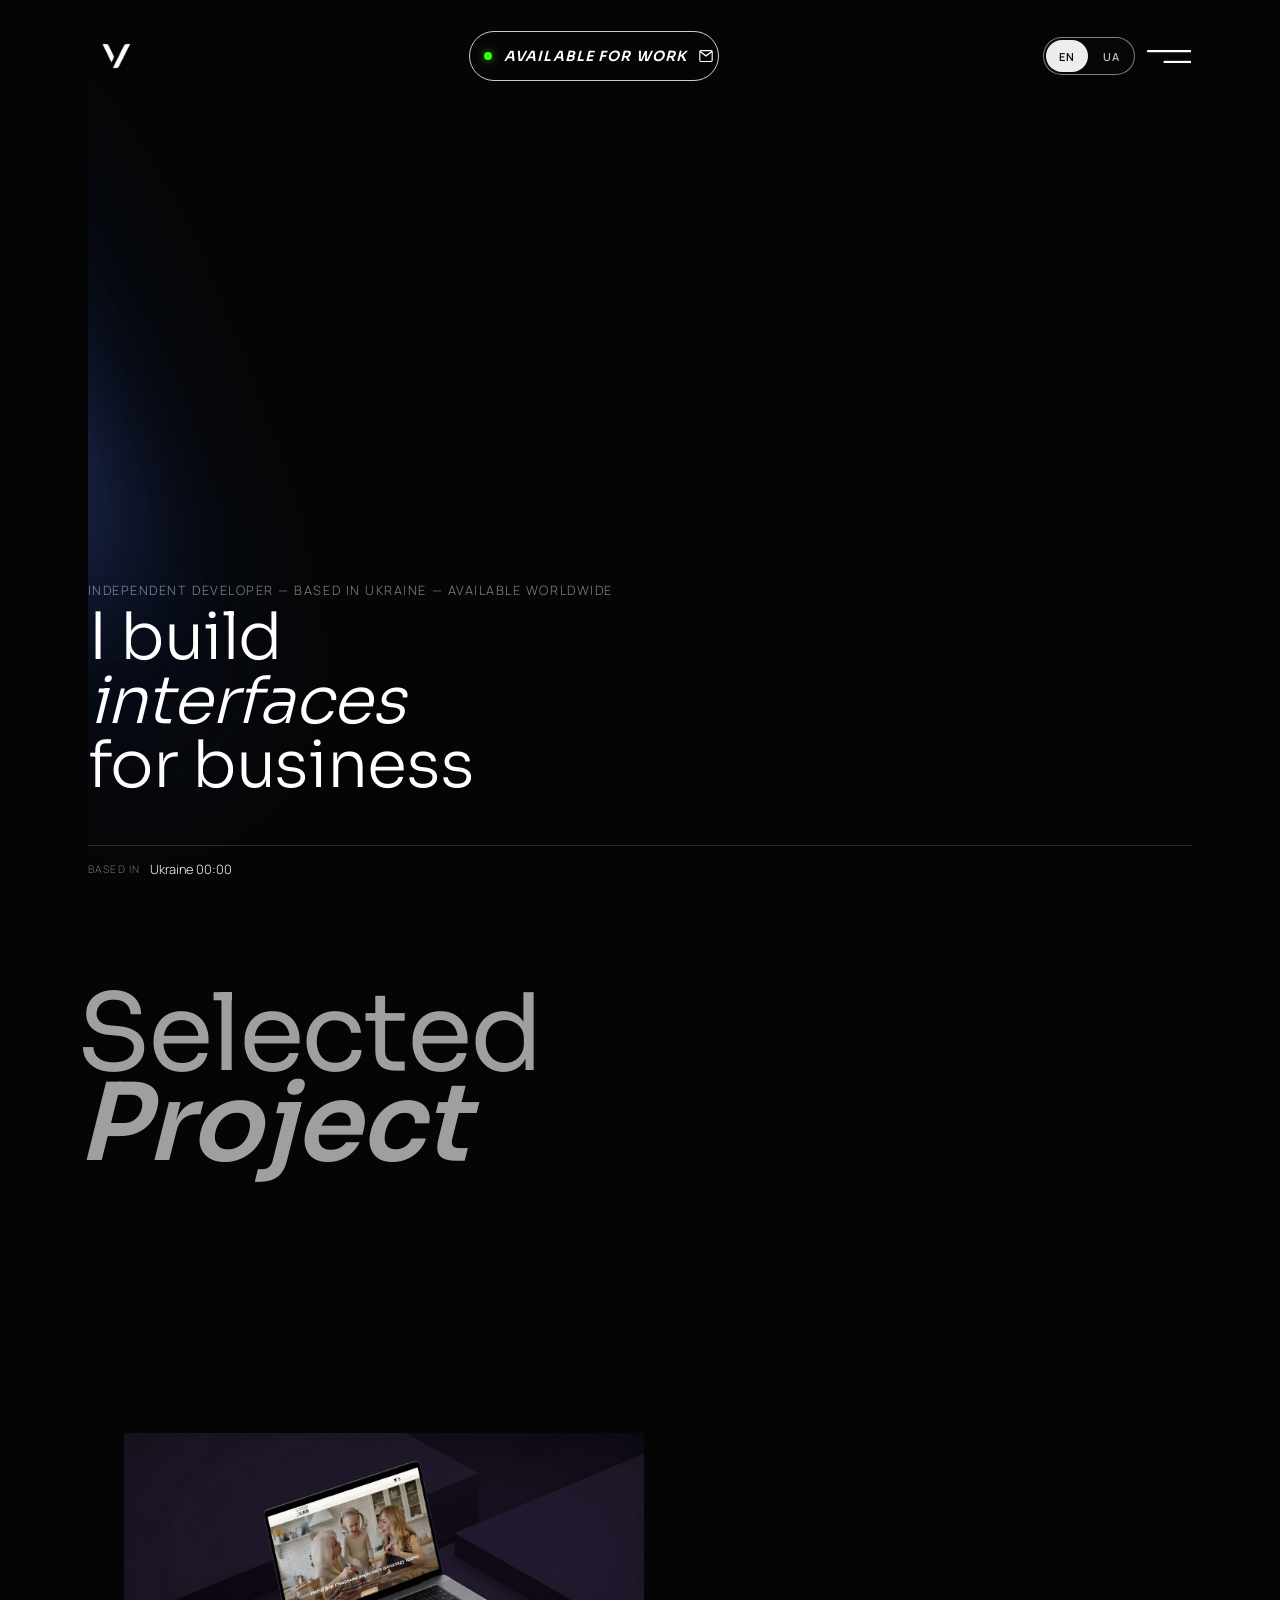
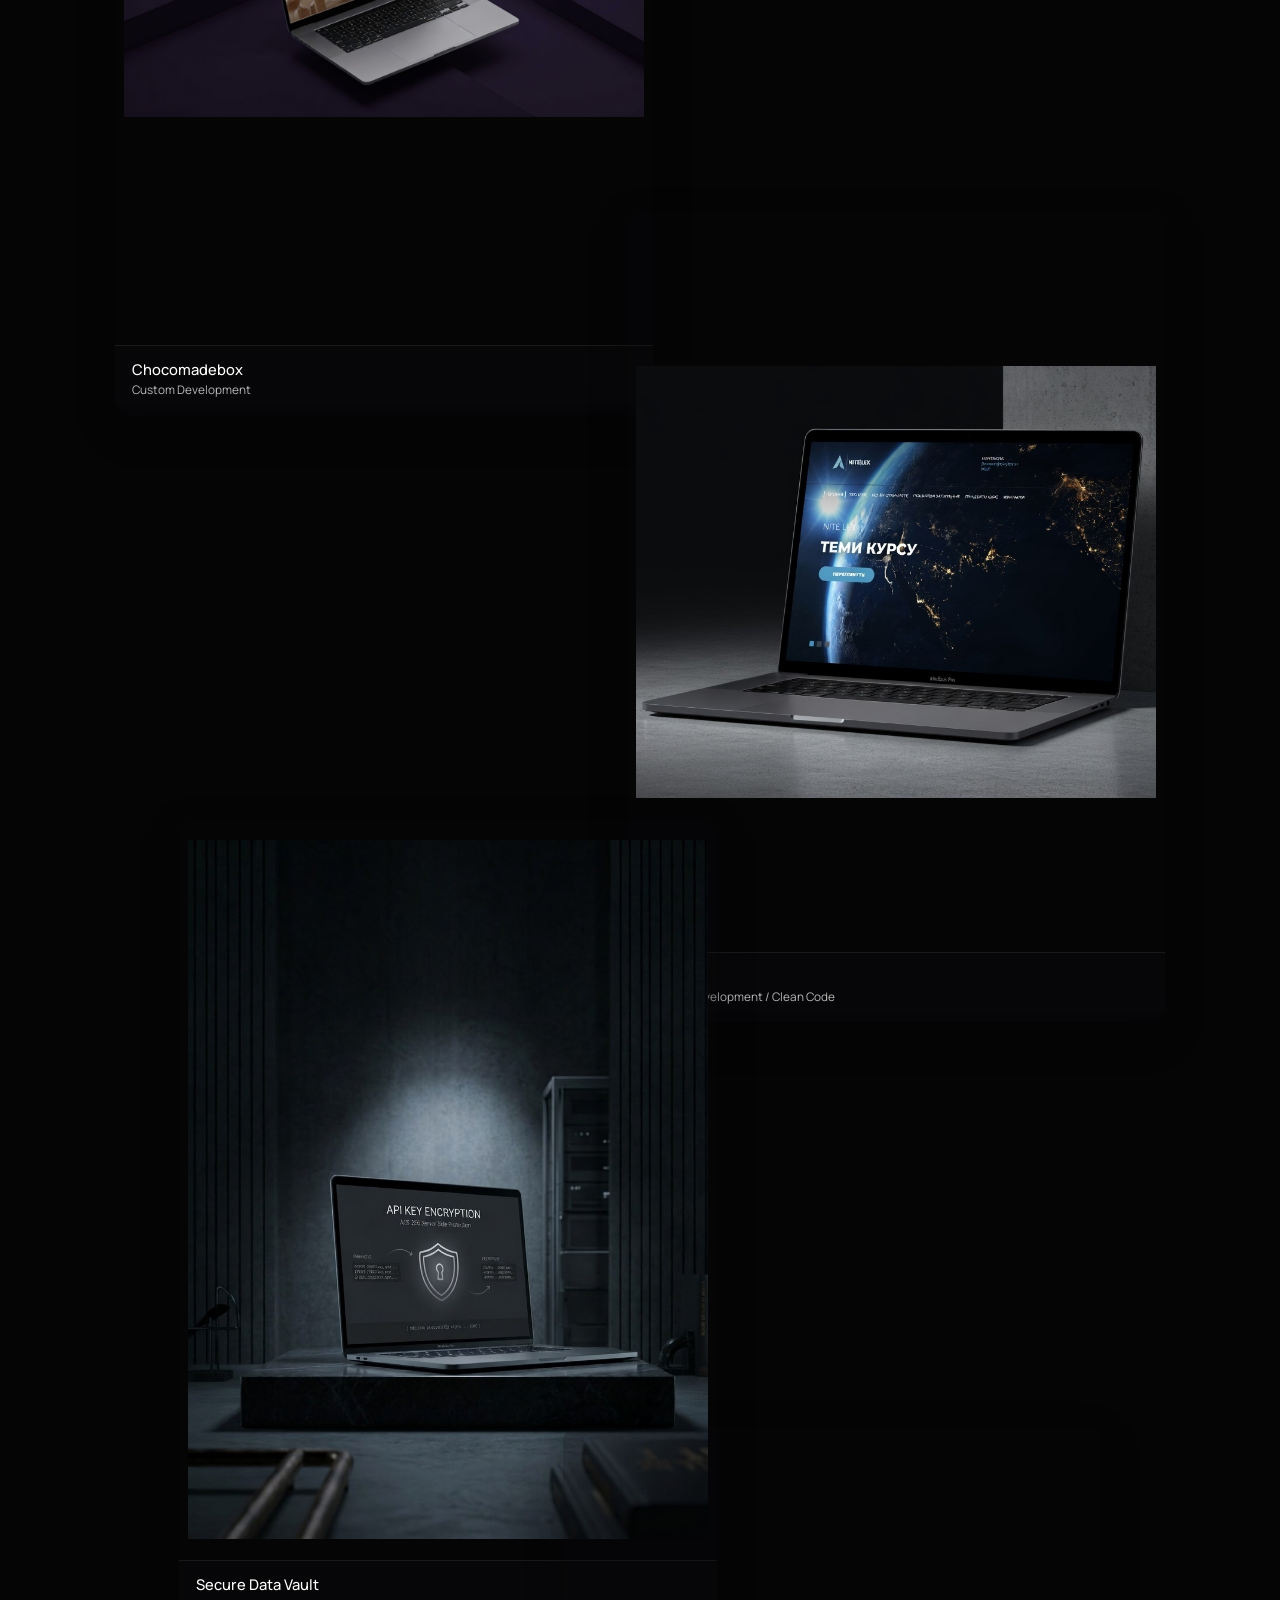
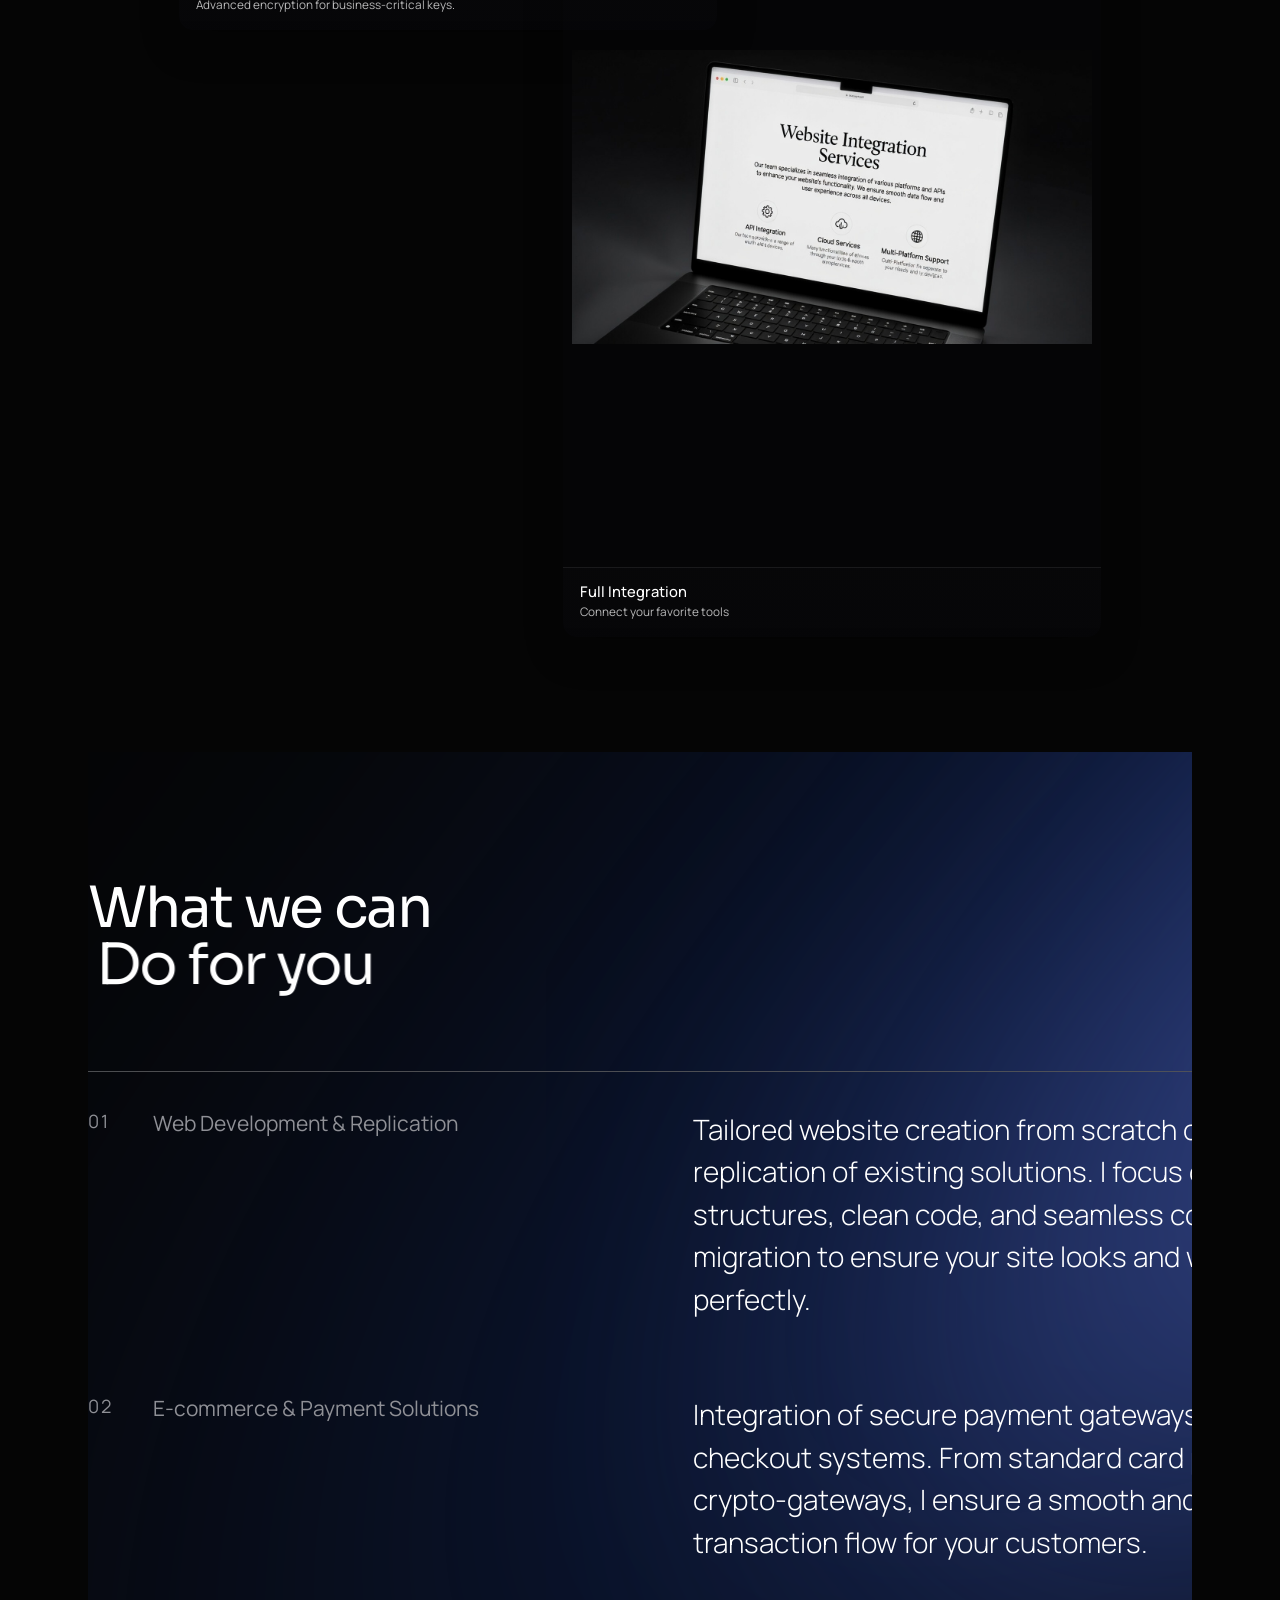
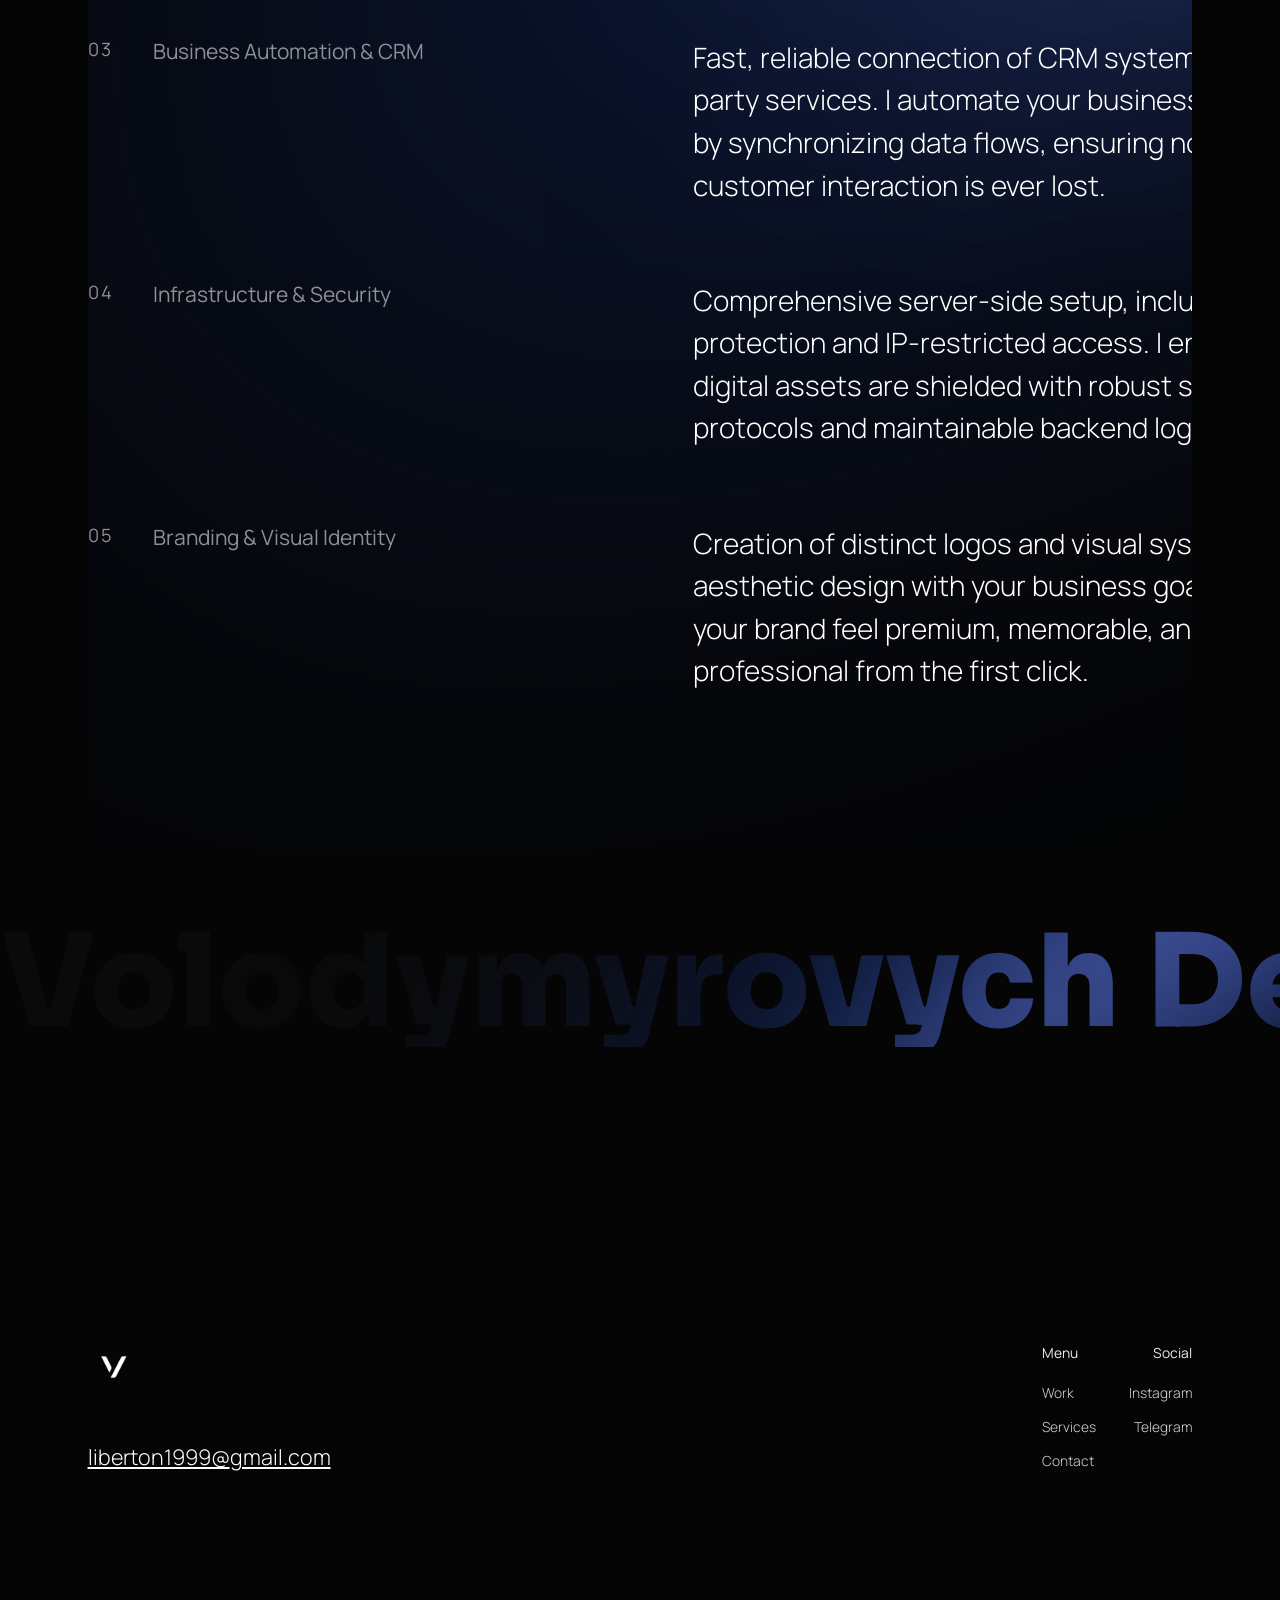
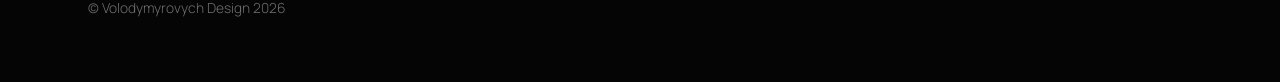
<file: index.html>
<!DOCTYPE html>
<html lang="en">
  <head>
    <meta charset="UTF-8" />
    <meta name="viewport" content="width=device-width, initial-scale=1.0" />
    <title data-i18n="meta.title">Volodymyrovych — Digital Agency</title>
    <meta name="description" content="Volodymyrovych is a digital design creating websites, brands and digital products." data-i18n-attr-content="meta.description" />
    <link rel="icon" href="images/favicon.png" type="image/png" />
    <link rel="stylesheet" href="style.css" />
  </head>
  <body class="body">

    <!-- ─── Preloader ─── -->
    <div class="preloader" id="preloader" aria-hidden="true">
      <img class="preloader-logo" src="images/anim.gif" alt="Volodymyrovych Design" />
    </div>

    <!-- ─── Full-screen overlay menu ─── -->
    <div class="full-menu" id="fullMenu" aria-hidden="true">
      <div class="menu-header">
        <a class="logo-menu" href="#" aria-label="Volodymyrovych home">
          <img src="images/logo_white.png" alt="Volodymyrovych" />
        </a>
        <button class="close-trigger" id="closeMenu" aria-label="Close menu" data-i18n-attr-aria-label="menu.closeAria">
          <span></span>
          <span></span>
        </button>
      </div>

      <nav class="menu-nav" aria-label="Main menu" data-i18n-attr-aria-label="menu.navAria">
        <div class="menu-track-shell">
          <div class="menu-track" id="menuTrack">
            <div class="menu-item">
              <a href="#top" class="magnetic-link" data-i18n="menu.main">main</a>
            </div>
            <div class="menu-item">
              <a href="#services" class="magnetic-link" data-i18n="menu.about">about</a>
            </div>
            <div class="menu-item">
              <a href="#work" class="magnetic-link" data-i18n="menu.cases">cases</a>
            </div>
            <div class="menu-item">
              <a href="#contact" class="magnetic-link" data-i18n="menu.contact">contact</a>
            </div>
          </div>
        </div>

        <div class="menu-footer">
          <div class="menu-footer-line"></div>
          <div class="menu-footer-content">
            <div class="footer-mail">
              <a href="mailto:liberton1999@gmail.com">liberton1999@gmail.com</a>
            </div>
            <div class="footer-socials">
              <a href="https://www.instagram.com/volodymyrovych_03" target="_blank" rel="noreferrer">Instagram</a>
              <a href="https://t.me/volodymyrovych_03" target="_blank" rel="noreferrer">Telegram</a>
            </div>
          </div>
        </div>
      </nav>
    </div>

    <!-- ─── Fixed header ─── -->
    <header class="header" id="site-header">
      <a class="logo-link" href="#" aria-label="Volodymyrovych home">
        <img src="images/logo_white.png" alt="Volodymyrovych" />
      </a>
      <div class="status-wrapper">
        <a href="https://t.me/volodymyrovych_03" class="availability-button" target="_blank" rel="noopener noreferrer" aria-label="Available for work. Write on Telegram" data-i18n-attr-aria-label="availability.aria">
          <span class="availability-track">
            <span class="availability-item">
              <span class="availability-dot" aria-hidden="true"></span>
              <span data-i18n="availability.text">Available for work</span>
              <svg class="availability-icon" viewBox="0 0 24 24" aria-hidden="true">
                <path fill="currentColor" d="M3 6.25A2.25 2.25 0 0 1 5.25 4h13.5A2.25 2.25 0 0 1 21 6.25v11.5A2.25 2.25 0 0 1 18.75 20H5.25A2.25 2.25 0 0 1 3 17.75zm1.9-.75L12 10.8l7.1-5.3zm14.6 1.9-7.05 5.26a.75.75 0 0 1-.9 0L4.5 7.4v10.35c0 .41.34.75.75.75h13.5c.41 0 .75-.34.75-.75z" />
              </svg>
            </span>
            <span class="availability-item">
              <span class="availability-dot" aria-hidden="true"></span>
              <span data-i18n="availability.text">Available for work</span>
              <svg class="availability-icon" viewBox="0 0 24 24" aria-hidden="true">
                <path fill="currentColor" d="M3 6.25A2.25 2.25 0 0 1 5.25 4h13.5A2.25 2.25 0 0 1 21 6.25v11.5A2.25 2.25 0 0 1 18.75 20H5.25A2.25 2.25 0 0 1 3 17.75zm1.9-.75L12 10.8l7.1-5.3zm14.6 1.9-7.05 5.26a.75.75 0 0 1-.9 0L4.5 7.4v10.35c0 .41.34.75.75.75h13.5c.41 0 .75-.34.75-.75z" />
              </svg>
            </span>
            <span class="availability-item">
              <span class="availability-dot" aria-hidden="true"></span>
              <span data-i18n="availability.text">Available for work</span>
              <svg class="availability-icon" viewBox="0 0 24 24" aria-hidden="true">
                <path fill="currentColor" d="M3 6.25A2.25 2.25 0 0 1 5.25 4h13.5A2.25 2.25 0 0 1 21 6.25v11.5A2.25 2.25 0 0 1 18.75 20H5.25A2.25 2.25 0 0 1 3 17.75zm1.9-.75L12 10.8l7.1-5.3zm14.6 1.9-7.05 5.26a.75.75 0 0 1-.9 0L4.5 7.4v10.35c0 .41.34.75.75.75h13.5c.41 0 .75-.34.75-.75z" />
              </svg>
            </span>
            <span class="availability-item">
              <span class="availability-dot" aria-hidden="true"></span>
              <span data-i18n="availability.text">Available for work</span>
              <svg class="availability-icon" viewBox="0 0 24 24" aria-hidden="true">
                <path fill="currentColor" d="M3 6.25A2.25 2.25 0 0 1 5.25 4h13.5A2.25 2.25 0 0 1 21 6.25v11.5A2.25 2.25 0 0 1 18.75 20H5.25A2.25 2.25 0 0 1 3 17.75zm1.9-.75L12 10.8l7.1-5.3zm14.6 1.9-7.05 5.26a.75.75 0 0 1-.9 0L4.5 7.4v10.35c0 .41.34.75.75.75h13.5c.41 0 .75-.34.75-.75z" />
              </svg>
            </span>
          </span>
        </a>
      </div>

      <div class="header-actions">
        <div class="lang-switch" role="group" aria-label="Switch language" data-i18n-attr-aria-label="lang.switchAria">
          <button class="lang-switch-btn is-active" id="langEn" type="button" data-lang="en" aria-pressed="true">EN</button>
          <button class="lang-switch-btn" id="langUa" type="button" data-lang="ua" aria-pressed="false">UA</button>
        </div>

        <button class="menu-trigger" id="openMenu" aria-expanded="false" aria-controls="fullMenu" aria-label="Open menu" data-i18n-attr-aria-label="menu.openAria">
          <img src="images/63341dd680edd730047625c0_Burger White.svg" alt="" aria-hidden="true" />
        </button>
      </div>
    </header>

    <!-- ─── Section 1: Hero ─── -->
    <div class="section background-black" id="top">
      <div class="main-first-div no-margin">
        <img class="main-left-light" src="images/63405b062bcd32eb6097a2b5_main left light.svg" alt="" aria-hidden="true" />
        <div class="main-first-heading">
          <p class="text-16-suisse uppercase" style="color:#fff;opacity:.5;margin-bottom:.6em;letter-spacing:.12em;" data-i18n="hero.tagline">Independent Developer — Based in Ukraine — Available Worldwide</p>
          <h1 class="title-94-suisse">
            <span data-i18n="hero.line1">I build</span><br>
            <em id="rotating-word" class="rotating-word">interfaces</em><br>
            <span data-i18n="hero.line2">for business</span>
          </h1>
        </div>
        <footer class="hero-footer">
          <div class="footer-line"></div>
          <div class="footer-info">
            <div class="footer-item locations" aria-live="polite">
              <span class="footer-label" data-i18n="hero.basedIn">Based in</span>
              <span class="footer-city text-16-suisse" id="clock-ukraine" data-clock-label="Ukraine" data-i18n-attr-data-clock-label="clock.ukraine">Ukraine 00:00</span>
            </div>
          </div>
        </footer>
      </div>
    </div>

    <!-- ─── Section 2: Projects ─── -->
    <div class="works-sticky-outer" id="work">
      <h2 class="works-heading">
        <span class="works-word works-word--selected" data-i18n="works.heading.selected">Selected</span>
        <span class="works-word works-word--works" data-i18n="works.heading.project">Project</span>
      </h2>

      <div class="works-sticky-inner">
        <a class="work-card work-card--1" href="#" aria-label="Chocomadebox — Custom Development" data-i18n-attr-aria-label="works.card1.aria" aria-expanded="false">
          <div class="work-card-inner">
            <div class="work-card-face work-card-face--front">
              <img class="work-card-img" src="images/choco.jpg" alt="Chocomadebox" />
              <div class="work-card-info">
                <span class="work-card-name">Chocomadebox</span>
                <span class="work-card-sub" data-i18n="works.card1.sub">Custom Development</span>
              </div>
            </div>
            <div class="work-card-face work-card-face--back">
              <div class="work-card-back-content">
                <span class="work-card-back-title">Chocomadebox</span>
                <p class="work-card-back-text" data-i18n="works.card1.back">Designed and developed chocolatebox.shop from the ground up, moving from custom CSS and styling to complex backend integrations. Successfully synchronized the platform with SalesDrive CRM and Nova Poshta API, while ensuring top-tier security through encrypted environment variables and secure payment processing.</p>
              </div>
            </div>
          </div>
        </a>

        <a class="work-card work-card--2" href="#" aria-label="Nite|lex — Custom Development / Clean Code" data-i18n-attr-aria-label="works.card2.aria" aria-expanded="false">
          <div class="work-card-inner">
            <div class="work-card-face work-card-face--front">
              <img class="work-card-img" src="images/nitelex.jpg" alt="Nite|lex" />
              <div class="work-card-info">
                <span class="work-card-name">Nite|lex</span>
                <span class="work-card-sub" data-i18n="works.card2.sub">Custom Development / Clean Code</span>
              </div>
            </div>
            <div class="work-card-face work-card-face--back">
              <div class="work-card-back-content">
                <span class="work-card-back-title">Nite|lex</span>
                <p class="work-card-back-text" data-i18n="works.card2.back">Developed a custom education-focused platform from scratch. Engineered a seamless integration between the web frontend and a proprietary Telegram bot, automating lead generation and ensuring all course applications are processed in real time.</p>
              </div>
            </div>
          </div>
        </a>

        <a class="work-card work-card--3" href="#" aria-label="Secure Data Vault — advanced encryption for business-critical keys." data-i18n-attr-aria-label="works.card3.aria" aria-expanded="false">
          <div class="work-card-inner">
            <div class="work-card-face work-card-face--front">
              <img class="work-card-img" src="images/api_key_laptop.jpg" alt="Secure Data Vault" />
              <div class="work-card-info">
                <span class="work-card-name">Secure Data Vault</span>
                <span class="work-card-sub" data-i18n="works.card3.sub">Advanced encryption for business-critical keys.</span>
              </div>
            </div>
            <div class="work-card-face work-card-face--back">
              <div class="work-card-back-content">
                <span class="work-card-back-title">Secure Data Vault</span>
                <p class="work-card-back-text" data-i18n="works.card3.back">Secure Data Vault. Server-side IP masking is implemented through secure backend requests to hide origin addresses and protect infrastructure. Advanced encryption protects business-critical API keys and sensitive credentials. All third-party integrations such as payments, CRM, and logistics are processed on the server so private data is never exposed to the browser.</p>
              </div>
             </div>
          </div>
        </a>

        <a class="work-card work-card--4" href="#" aria-label="Full Integration — Connect your favorite tools" data-i18n-attr-aria-label="works.card4.aria" aria-expanded="false">
          <div class="work-card-inner">
            <div class="work-card-face work-card-face--front">
              <img class="work-card-img" src="images/integ.jpg" alt="Full Integration" />
              <div class="work-card-info">
                <span class="work-card-name">Full Integration</span>
                <span class="work-card-sub" data-i18n="works.card4.sub">Connect your favorite tools</span>
              </div>
            </div>
            <div class="work-card-face work-card-face--back">
              <div class="work-card-back-content">
                <span class="work-card-back-title">Full Integration</span>
                <p class="work-card-back-text" data-i18n="works.card4.back">Advanced logistics with Nova Poshta API integration for real-time tracking, automated waybill generation, and dynamic branch selection. Seamless CRM connectivity with SalesDrive and other systems for lead management and order synchronization. Secure payment infrastructure with LiqPay, WayForPay, Stripe, or custom banking gateways. Flexible REST API integrations for marketing, accounting, and inventory automation.</p>
              </div>
            </div>
          </div>
        </a>
      </div>
    </div>

    <!-- ─── Section 3: Services ─── -->
    <div class="section background-black" id="services">
      <div class="container">
        <div class="main-second-div-wrapper">
          <div class="main-second-div">
            <h2 class="title-72-suisse white services-heading">
              <span class="services-heading-static" data-i18n="services.heading.static">What we can</span>
              <span class="services-heading-moving" id="servicesHeadingMoving" data-i18n="services.heading.moving">Do for you</span>
            </h2>
          </div>
          <div class="content-wrapper">
            <div class="line-div"></div>
            <div class="service-row">
              <div class="service-left">
                <span class="service-number">01</span>
                <p class="service-title" data-i18n="services.01.title">Web Development &amp; Replication</p>
              </div>
              <p class="service-description" data-i18n="services.01.description">
                Tailored website creation from scratch or precise replication of existing solutions. I focus on adaptive structures, clean code, and seamless content migration to ensure your site looks and works perfectly.
              </p>
            </div>
            <div class="line-div"></div>
            <div class="service-row">
              <div class="service-left">
                <span class="service-number">02</span>
                <p class="service-title" data-i18n="services.02.title">E-commerce &amp; Payment Solutions</p>
              </div>
              <p class="service-description" data-i18n="services.02.description">
                Integration of secure payment gateways and checkout systems. From standard card payments to crypto-gateways, I ensure a smooth and reliable transaction flow for your customers.
              </p>
            </div>
             <div class="line-div"></div>
            <div class="service-row">
              <div class="service-left">
                <span class="service-number">03</span>
                <p class="service-title" data-i18n="services.03.title">Business Automation &amp; CRM</p>
              </div>
              <p class="service-description" data-i18n="services.03.description">
                Fast, reliable connection of CRM systems and third-party services. I automate your business processes by synchronizing data flows, ensuring no lead or customer interaction is ever lost.
              </p>
            </div>
            <div class="line-div"></div>
            <div class="service-row">
              <div class="service-left">
                <span class="service-number">04</span>
                <p class="service-title" data-i18n="services.04.title">Infrastructure &amp; Security</p>
              </div>
              <p class="service-description" data-i18n="services.04.description">
                Comprehensive server-side setup, including API key protection and IP-restricted access. I ensure your digital assets are shielded with robust security protocols and maintainable backend logic.
              </p>
            </div>
            <div class="line-div"></div>
            <div class="service-row">
              <div class="service-left">
                <span class="service-number">05</span>
                <p class="service-title" data-i18n="services.05.title">Branding &amp; Visual Identity</p>
              </div>
              <p class="service-description" data-i18n="services.05.description">
                Creation of distinct logos and visual systems. I align aesthetic design with your business goals to make your brand feel premium, memorable, and professional from the first click.
              </p>
            </div>
          </div>
        </div>
      </div>
    </div>

    <!-- ─── Section 4: Rolling marquee ─── -->
    <div class="section background-black marquee-section" aria-hidden="true">
      <div class="marquee-track">
        <div class="main-sixth-div">
          <span class="rolling-text">Volodymyrovych Design&nbsp;&nbsp;—&nbsp;&nbsp;</span>
        </div>
      </div>
    </div>

    <!-- ─── Section 5: Footer / Contact ─── -->
    <div class="footer-section background-black" id="contact">
      <div class="contact-page">
        <div class="footer">
          <div class="footer-main-content">

            <div class="footer-left-side">
              <img src="images/logo_white.png" alt="Volodymyrovych Design" style="width:4vw;min-width:52px;" />
              <a href="mailto:liberton1999@gmail.com" class="footer-mail-link text-28-suisse">
                liberton1999@<wbr>gmail.com
              </a>
            </div>

            <div class="footer-menu mobile-hide">
              <span class="text-18-suisse-book footer-address-title" data-i18n="footer.menu.title">Menu</span>
              <a href="#work"     class="text-18-suisse grey social-link" data-i18n="footer.menu.work">Work</a>
              <a href="#services" class="text-18-suisse grey social-link" data-i18n="footer.menu.services">Services</a>
              <a href="#contact"  class="text-18-suisse grey social-link" data-i18n="footer.menu.contact">Contact</a>
            </div>

            <div class="footer-menu footer-social-col mobile-hide">
              <span class="text-18-suisse-book footer-address-title" data-i18n="footer.social.title">Social</span>
              <a href="https://www.instagram.com/volodymyrovych_03" target="_blank" rel="noreferrer" class="text-18-suisse grey social-link">Instagram</a>
              <a href="https://t.me/volodymyrovych_03" target="_blank" rel="noreferrer" class="text-18-suisse grey social-link">Telegram</a>
            </div>

          </div>

          <div class="footer-social-media">
            <div class="footer-link">
              <span class="text-18-suisse grey" style="opacity:.5;">© Volodymyrovych Design <span id="year"></span></span>
            </div>
          </div>
        </div>
      </div>
    </div>

    <script src="script.js"></script>
  </body>
</html>
</file>
<file: style.css>
@import url("https://fonts.googleapis.com/css2?family=Manrope:wght@300;400;500;600;700&family=Sora:wght@300;400;500;600;700;800&family=Noto+Sans:wght@300;400;500;600;700&family=Rubik:wght@400;500;600;700;800&display=swap");

/* ═══════════════════════════════════════════════
   VOLODYMYROVYCH DESIGN — Main Stylesheet
   Faithful recreation of the original design
   ═══════════════════════════════════════════════ */

/* ─── Reset ─── */
*, *::before, *::after { box-sizing: border-box; }
html { scroll-behavior: smooth; }

/* ─── Preloader ─── */
.preloader {
  position: fixed;
  inset: 0;
  z-index: 20050;
  background: #fff;
  display: flex;
  align-items: center;
  justify-content: center;
  transition: opacity 0.7s cubic-bezier(0.4, 0, 0.2, 1), visibility 0.7s;
}

.preloader.is-hidden {
  opacity: 0;
  visibility: hidden;
  pointer-events: none;
}

.preloader-logo {
  width: clamp(110px, 12vw, 210px);
}

:root {
  --font-ui: "Manrope", "Segoe UI", sans-serif;
  --font-display: "Sora", "Manrope", "Segoe UI", sans-serif;
  --font-ui-ua: "Noto Sans", "Manrope", "Segoe UI", sans-serif;
  --font-display-ua: "Rubik", "Noto Sans", "Segoe UI", sans-serif;
}

html[lang="uk"] {
  --font-ui: var(--font-ui-ua);
  --font-display: var(--font-display-ua);
}

html[lang="uk"] .title-94-suisse,
html[lang="uk"] .title-72-suisse,
html[lang="uk"] .works-heading,
html[lang="uk"] .rolling-text {
  letter-spacing: -0.015em;
}

html[lang="uk"] .availability-item {
  font-style: normal;
  text-transform: none;
  letter-spacing: 0.05em;
}

body.body {
  background-color: #050505;
  color: #fff;
  font-family: var(--font-ui);
  font-size: 1vw;
  font-weight: 300;
  line-height: 1.3;
  margin: 0;
  overflow-x: hidden;
  -webkit-font-smoothing: antialiased;
}

a { color: inherit; text-decoration: none; }
img { max-width: 100%; display: block; }

/* ─── Typography Scale (matches original em-based classes) ─── */
.text-14-suisse-desc { font-family: var(--font-ui); font-size: .84em; color: #fff; }
.text-16-suisse      { color: #fff; font-family: var(--font-ui); font-size: 1em; font-weight: 300; line-height: 1.2em; text-decoration: none; }
.text-18-suisse      { color: #ebebeb; font-family: var(--font-ui); font-size: 1.08em; font-weight: 300; line-height: 1.5; }
.text-18-suisse-book { color: #ebebeb; font-family: var(--font-ui); font-size: 1.08em; font-weight: 400; }
.text-20-suisse      { color: #fff; letter-spacing: -.02em; font-family: var(--font-ui); font-size: 1.2em; line-height: 1em; text-decoration: none; }
.text-28-suisse      { color: #fff; font-size: 1.68em; }
.text-36-suisse      { color: #fff; font-family: var(--font-ui); font-size: 2.16em; font-weight: 300; line-height: 1.3em; }

.title-72-suisse {
  color: #fff;
  letter-spacing: -.03em;
  font-family: var(--font-display);
  font-size: 4.44em;
  font-weight: 400;
  line-height: 1;
  margin: 0;
}

.title-94-suisse {
  color: #fff;
  letter-spacing: -.02em;
  margin: 0;
  font-family: var(--font-display);
  font-size: 5.642em;
  font-weight: 300;
  line-height: 1em;
}

.split-lines {
  color: #fff;
  letter-spacing: -.02em;
  margin: 0 0 3.571vw;
  font-family: var(--font-display);
  font-size: 5.64em;
  font-weight: 300;
  line-height: 1.2em;
  position: relative;
}

.uppercase { text-transform: uppercase; }
.light     { font-weight: 300; }
.grey      { color: #d6d6d6; }
.white     { color: #fff; }
.center    { text-align: center; }
.black     { color: #0b0b0e; }

/* ─── Layout ─── */
.section           { width: 100vw; display: block; position: relative; overflow: visible; }
.background-black  { background-color: #050505; display: block; }
.gray              { background-color: #ebebeb; }
.container         { margin-left: 6.84vw; margin-right: 6.84vw; position: static; }
.no-margin         { margin-left: 0; margin-right: 0; overflow: hidden; }
.no-margins        { margin-left: 0; margin-right: 0; }
.line-div          { width: 100%; height: 1px; background-color: #545558; }

.main-second-div-wrapper .line-div {
  position: relative;
  left: 50%;
  width: 100vw;
  background-color: rgba(84, 85, 88, .9);
  transform: translateX(-50%) scaleX(0);
  transform-origin: center;
  transition: transform .85s cubic-bezier(.22, .61, .36, 1);
  will-change: transform;
}

.main-second-div-wrapper .line-div.is-expanded {
  transform: translateX(-50%) scaleX(1);
}

/* ─── Fixed Header ─── */
.header {
  z-index: 9999;
  align-items: center;
  margin-top: 2.381vw;
  margin-left: 6.84vw;
  margin-right: 6.84vw;
  display: grid;
  grid-template-columns: auto 1fr auto;
  column-gap: 1.2vw;
  position: fixed;
  top: 0; left: 0; right: 0;
  pointer-events: none;
}
.header > * { pointer-events: auto; }

.logo-link     { width: 4.5vw; min-width: 57px; display: block; }
.logo-link img { width: 100%; }

.status-wrapper {
  gap: .6vw;
  align-items: center;
  justify-content: center;
  display: flex;
}

.header .status-wrapper {
  position: static;
  margin: 0;
  transform: none;
}

.header-actions {
  display: flex;
  align-items: center;
  justify-self: end;
  gap: clamp(8px, 0.9vw, 14px);
}

.lang-switch {
  display: inline-flex;
  align-items: center;
  gap: 2px;
  padding: 2px;
  border: 1px solid rgba(255, 255, 255, .5);
  border-radius: 1000px;
  background: rgba(10, 10, 13, .35);
  backdrop-filter: blur(4px);
}

.lang-switch-btn {
  min-width: 42px;
  height: 32px;
  border: 0;
  border-radius: 999px;
  padding: 0 12px;
  font-family: var(--font-ui);
  font-size: 11px;
  font-weight: 600;
  letter-spacing: .08em;
  color: rgba(255, 255, 255, .74);
  background: transparent;
  cursor: pointer;
  transition: color .2s ease, background-color .2s ease;
}

.lang-switch-btn.is-active {
  background: #ededed;
  color: #050505;
}

.lang-switch-btn:focus-visible {
  outline: 1px solid #ededed;
  outline-offset: 1px;
}

.status-line { width: auto; gap: .6vw; align-items: center; display: flex; }

.green-light {
  width: .35vw; height: .35vw;
  min-width: 5px; min-height: 5px;
  background-color: #5dfe25;
  border-radius: 1000px;
  display: block;
  flex-shrink: 0;
}

.availability-button {
  width: clamp(250px, 18vw, 320px);
  height: clamp(50px, 3.4vw, 60px);
  border: 1px solid rgba(255,255,255,.8);
  border-radius: 100px;
  align-items: center;
  padding: 0 14px;
  display: flex;
  overflow: hidden;
  background-color: transparent;
  color: #fff;
  text-decoration: none;
  white-space: nowrap;
  cursor: pointer;
  transition: background-color .4s cubic-bezier(.16,1,.3,1), border-color .4s cubic-bezier(.16,1,.3,1), color .4s cubic-bezier(.16,1,.3,1), transform .2s ease;
}

.availability-button:hover {
  background-color: #ededed;
  border-color: #ededed;
  color: #0e121a;
}

.availability-button:active { transform: scale(.97); }

.availability-track {
  min-width: max-content;
  align-items: center;
  display: inline-flex;
  white-space: nowrap;
  will-change: transform;
  animation: availabilityScroll 12s linear infinite;
}

.availability-item {
  align-items: center;
  display: inline-flex;
  padding-right: 20px;
  font-family: var(--font-display);
  font-size: clamp(14px, .92vw, 18px);
  font-style: italic;
  font-weight: 600;
  letter-spacing: .08em;
  line-height: 1;
  text-transform: uppercase;
}

.availability-dot {
  width: 8px;
  height: 8px;
  margin-right: 12px;
  background-color: #39ff14;
  border-radius: 50%;
  box-shadow: 0 0 8px rgba(57,255,20,.6);
  flex-shrink: 0;
  transition: opacity .3s ease, width .3s ease, margin-right .3s ease;
}

.availability-icon {
  width: 18px;
  height: 18px;
  margin-left: 10px;
  color: currentColor;
  flex-shrink: 0;
}

.availability-button:hover .availability-dot {
  opacity: 0;
  width: 0;
  margin-right: 0;
}

@keyframes availabilityScroll {
  0% { transform: translateX(0); }
  100% { transform: translateX(-50%); }
}

.burger-menu {
  width: 2.38vw; min-width: 28px;
  cursor: pointer;
  background: transparent;
  border: none;
  padding: 0;
}
.burger-menu img { width: 100%; }

/* ─── CTA Button ─── */
.button {
  width: auto;
  height: 6.509vh;
  gap: 2.976vw;
  background-color: #1c1c1c;
  border-radius: 1000px;
  justify-content: space-between;
  align-items: center;
  padding: .6vh 1.2vw .6vh 1.5vw;
  text-decoration: none;
  display: flex;
  font-size: 1vw;
  color: #fff;
  font-family: var(--font-ui);
  transition: background-color .2s;
}
.button:hover { background-color: #2a2a2a; }

.buttom-inside-circle {
  width: 2.5vw; height: 2.5vw;
  min-width: 30px; min-height: 30px;
  background-color: #fff;
  border-radius: 1000px;
  justify-content: center;
  align-items: center;
  display: flex;
  position: relative;
  overflow: hidden;
  flex-shrink: 0;
}
.button-arrow-black { width: 1vw; min-width: 12px; }

/* ─── Hero Section ─── */
.main-first-div {
  z-index: 5;
  height: 100vh;
  margin-left: 6.84vw;
  margin-right: 6.84vw;
  position: relative;
  overflow: hidden;
  isolation: isolate;
}

.main-left-light {
  position: absolute;
  top: 0; left: -6.84vw;
  height: 100vh;
  width: auto;
  pointer-events: none;
  opacity: .7;
  z-index: 0;
}

.hero-portrait-ghost {
  position: absolute;
  right: 0;
  bottom: -1vh;
  height: min(94vh, 900px);
  width: auto;
  max-width: 62vw;
  object-fit: contain;
  pointer-events: none;
  opacity: 1;
  filter: brightness(1.18) contrast(1.12) saturate(1.05);
  z-index: 1;
}

.main-first-heading {
  z-index: 3;
  width: 66vw;
  position: absolute;
  bottom: 8vw;
}

.main-first-heading .title-94-suisse {
  font-size: clamp(3.2rem, 5.1vw, 4.8rem);
  line-height: .98;
  letter-spacing: -.018em;
}

.hero-footer {
  width: 100%;
  position: absolute;
  left: 0;
  bottom: 1.786vw;
  z-index: 3;
}

.footer-line {
  width: 100%;
  height: 1px;
  background-color: rgba(255, 255, 255, .15);
  margin-bottom: 1.25vw;
}

.footer-info {
  width: 100%;
  justify-content: space-between;
  align-items: flex-end;
  display: flex;
  gap: 2vw;
}

.footer-item {
  color: rgba(255, 255, 255, .76);
  display: flex;
  align-items: center;
  gap: .75em;
}

.footer-label {
  color: rgba(255, 255, 255, .44);
  text-transform: uppercase;
  letter-spacing: .12em;
  font-size: .82em;
}

.locations {
  max-width: 60vw;
  justify-content: flex-start;
  flex-wrap: wrap;
}

.footer-city {
  white-space: nowrap;
}

.last-update {
  justify-content: flex-end;
  white-space: nowrap;
}

/* ─── Rotating word ─── */
.rotating-word {
  display: inline;
  font-style: italic;
  transition: opacity .25s ease, transform .25s ease;
}
.rotating-word.is-changing { opacity: 0; transform: translateY(12px); }

/* ─── Works sticky magnetic section ─── */
.works-sticky-outer {
  position: relative;
  height: auto;
  background: #050505;
  padding: clamp(68px, 7vw, 120px) 6vw clamp(84px, 9vw, 140px);
}

.works-sticky-inner {
  position: relative;
  top: auto;
  height: auto;
  width: 100%;
  overflow: visible;
  display: grid;
  grid-template-columns: repeat(2, minmax(0, 1fr));
  gap: clamp(22px, 2.6vw, 52px);
  align-items: stretch;
}

.works-heading {
  position: relative;
  top: auto;
  left: auto;
  transform: none;
  width: 100%;
  margin: 0;
  margin-bottom: clamp(8px, 1vw, 18px);
  display: flex;
  flex-direction: column;
  align-items: flex-start;
  gap: 0;
  font-family: var(--font-display);
  font-size: clamp(4rem, 8.33vw, 9.4rem);
  font-weight: 700;
  color: #fff;
  line-height: .84;
  letter-spacing: -.03em;
  white-space: normal;
  pointer-events: none;
  z-index: 2;
  opacity: .62;
}

.works-word {
  display: block;
  will-change: transform;
}

.works-word--selected {
  font-family: var(--font-display);
  font-style: normal;
  font-weight: 400;
  letter-spacing: -.02em;
}

.works-word--works {
  font-family: var(--font-display);
  font-style: italic;
  font-weight: 600;
  letter-spacing: -.01em;
}

.work-card {
  position: relative;
  top: auto;
  left: auto;
  right: auto;
  bottom: auto;
  width: 100%;
  height: clamp(500px, 64vh, 840px);
  aspect-ratio: auto;
  text-decoration: none;
  display: block;
  border-radius: 14px;
  background-color: transparent;
  overflow: hidden;
  opacity: 1;
  transform: none;
  will-change: auto;
  perspective: 1400px;
  cursor: pointer;
  box-shadow: 0 14px 38px rgba(0, 0, 0, .28);
  z-index: 4;
}

.work-card-inner {
  position: relative;
  width: 100%;
  height: 100%;
  transform-style: preserve-3d;
  transition: transform .72s cubic-bezier(.2, .65, .2, 1);
}

.work-card.is-flipped .work-card-inner {
  transform: rotateY(180deg);
}

.work-card-face {
  position: absolute;
  inset: 0;
  border-radius: inherit;
  overflow: hidden;
  backface-visibility: hidden;
  -webkit-backface-visibility: hidden;
}

.work-card-face--front {
  display: grid;
  grid-template-rows: minmax(0, 1fr) auto;
}

.work-card-face--back {
  transform: rotateY(180deg);
  display: flex;
  align-items: center;
  justify-content: center;
  padding: clamp(20px, 2.1vw, 34px);
  background: linear-gradient(150deg, rgba(16, 16, 22, .94) 0%, rgba(8, 8, 12, .98) 100%);
  border: 1px solid rgba(255, 255, 255, .1);
}

.work-card-back-content {
  max-width: min(92%, 560px);
  display: flex;
  flex-direction: column;
  gap: clamp(10px, .9vw, 16px);
}

.work-card-back-title {
  font-family: var(--font-display);
  font-size: clamp(22px, 2.2vw, 36px);
  font-weight: 500;
  line-height: 1.1;
  color: #fff;
}

.work-card-back-text {
  margin: 0;
  font-family: var(--font-ui);
  font-size: clamp(13px, 1.02vw, 18px);
  font-weight: 400;
  line-height: 1.55;
  color: rgba(255, 255, 255, .82);
}

.work-card-img {
  width: 100%;
  height: 100%;
  object-fit: contain;
  object-position: center;
  border-radius: 14px 14px 0 0;
  padding: clamp(8px, 0.7vw, 12px);
  background-color: rgba(10, 10, 13, .28);
  display: block;
  transition: transform .7s cubic-bezier(.25,.46,.45,.94), filter .4s ease;
  filter: saturate(96%);
}

.work-card:hover .work-card-img {
  transform: none;
  filter: saturate(104%);
}

.work-card::after {
  display: none;
}

.work-card-info {
  position: static;
  display: flex;
  flex-direction: column;
  gap: .28em;
  padding: clamp(14px, 1.1vw, 22px) clamp(14px, 1.3vw, 24px) clamp(16px, 1.35vw, 26px);
  background: linear-gradient(180deg, rgba(10, 10, 13, .48) 0%, rgba(7, 7, 10, .62) 100%);
  border-top: 1px solid rgba(255,255,255,.08);
  z-index: 2;
}

.work-card-name {
  font-family: var(--font-ui);
  font-size: clamp(14px, 1.15vw, 22px);
  color: #fff;
  font-weight: 500;
  line-height: 1.25;
}

.work-card-sub {
  font-family: var(--font-ui);
  font-size: clamp(11px, .92vw, 16px);
  color: rgba(255,255,255,.72);
  font-weight: 400;
  line-height: 1.35;
}

.work-card--1,
.work-card--2,
.work-card--3,
.work-card--4 {
  top: auto;
  right: auto;
  left: auto;
}

@media screen and (min-width: 992px) {
  .works-sticky-inner {
    display: flex;
    flex-direction: column;
    gap: 0;
    --works-card-height: clamp(640px, 90vh, 1160px);
  }

  .works-heading {
    position: sticky;
    top: clamp(72px, 9vh, 128px);
    left: 0;
    width: max-content;
    max-width: 100%;
    margin-bottom: clamp(20px, 3vh, 44px);
    transform: translate3d(0, 0, 0);
    z-index: 6;
    will-change: transform;
  }

  .work-card {
    width: clamp(460px, 42vw, 860px);
    height: var(--works-card-height);
  }

  .work-card--1 {
    align-self: flex-start;
    margin-left: 3vw;
    margin-top: 1vh;
  }

  .work-card--2 {
    align-self: flex-end;
    margin-right: 3vw;
    margin-top: calc(var(--works-card-height) * -0.25);
  }

  .work-card--3 {
    align-self: flex-start;
    margin-left: 8vw;
    margin-top: calc(var(--works-card-height) * -0.25);
  }

  .work-card--4 {
    align-self: flex-end;
    margin-right: 8vw;
    margin-top: calc(var(--works-card-height) * -0.25);
  }
}

/* ─── Services Section ─── */
.main-second-div-wrapper {
  padding-top: 10vw;
  padding-bottom: 10vw;
  display: flex;
  flex-direction: column;
  align-items: flex-start;
  position: relative;
  background-image: url('images/633572710dc5e4c449e3456b_right light.svg');
  background-repeat: no-repeat;
  background-size: min(146vw, 2200px) auto;
  background-position: right -14vw bottom -28vw;
  overflow: hidden;
}

.main-second-div {
  position: relative;
  z-index: 2;
  width: 80vw;
  text-align: left;
  margin-bottom: 6vw;
}

.services-heading {
  margin: 0;
  width: 100%;
  display: flex;
  flex-direction: column;
  align-items: flex-start;
  text-align: left;
}

.services-heading-static,
.services-heading-moving {
  display: block;
}

.services-heading-moving {
  will-change: transform;
}

.content-wrapper {
  display: block;
  position: relative;
  z-index: 2;
}

.service-row {
  display: grid;
  grid-template-columns: minmax(220px, 34vw) minmax(0, 1fr);
  align-items: flex-start;
  column-gap: 4vw;
  row-gap: 1vw;
  padding: 2.8vw 0;
}

.service-left {
  display: flex;
  align-items: flex-start;
  gap: 1.1vw;
}

.service-number {
  min-width: 2.8em;
  color: #8f9096;
  font-family: var(--font-ui);
  font-size: clamp(18px, 1.43vw, 24px);
  font-weight: 400;
  line-height: 1.45;
  letter-spacing: .12em;
}

.service-title {
  margin: 0;
  color: #8f9096;
  font-family: var(--font-ui);
  font-size: clamp(21px, 1.58vw, 27px);
  font-weight: 400;
  line-height: 1.45;
}

.service-description {
  margin: 0;
  padding-left: 15%;
  max-width: 58ch;
  color: #fff;
  font-family: var(--font-ui);
  font-size: clamp(28px, 2.08vw, 36px);
  font-weight: 300;
  line-height: 1.52;
}

/* ─── Marquee ─── */
.marquee-section {
  overflow: hidden;
  padding: clamp(34px, 7vh, 96px) 0;
}

.marquee-track {
  overflow: hidden;
  white-space: nowrap;
  padding: 0;
}

.main-sixth-div {
  display: inline-flex;
  align-items: center;
  white-space: nowrap;
  transform: translate3d(0, 0, 0);
  animation: marqueeAutoScroll 78s linear infinite;
  will-change: transform;
}

.rolling-text {
  font-family: var(--font-display);
  font-size: 10em;
  font-weight: 800;
  line-height: 1;
  white-space: nowrap;
  display: inline-block;
  background-image: url('images/6335c30f5883738ec5103015_light for text.svg'), url('images/6335c0955c674a95caf4f9dc_Shadow header.svg');
  background-size: cover, cover;
  background-position: center, center;
  background-repeat: no-repeat, no-repeat;
  -webkit-background-clip: text;
  background-clip: text;
  -webkit-text-fill-color: transparent;
  color: transparent;
}

@keyframes marqueeAutoScroll {
  from { transform: translate3d(0, 0, 0); }
  to { transform: translate3d(-50%, 0, 0); }
}

/* ─── Footer ─── */
.footer-section { background-color: #050505; padding-top: 26vh; }

.contact-page {
  z-index: 2;
  width: 100%;
  padding-left: 6.84vw;
  padding-right: 6.84vw;
  padding-bottom: 7vh;
}

.footer { flex-direction: column; display: flex; }

.footer-main-content {
  display: flex;
  align-items: flex-start;
  gap: clamp(22px, 2.6vw, 52px);
  width: 100%;
}

.footer-left-side { width: 26vw; min-width: 180px; display: flex; flex-direction: column; margin-right: auto; }

.footer-mail-link {
  color: #fff;
  margin-top: 6vh;
  text-decoration: underline;
  font-family: var(--font-ui);
  font-size: 1.68em;
  line-height: 1.2;
  transition: opacity .2s;
}
.footer-mail-link:hover { opacity: .75; }

.footer-usa          { gap: 1.5vh; flex-direction: column; display: flex; }
.footer-address-title{ margin-bottom: .6vw; }
.footer-menu         { gap: 1.5vh; flex-direction: column; display: flex; min-width: max-content; }
.footer-social-col   { margin-left: 0; justify-self: end; align-items: flex-end; text-align: right; }
.footer-social-col .footer-address-title { align-self: flex-end; }

.footer-social-media {
  margin-top: 14vh;
  display: flex;
  align-items: flex-end;
  justify-content: space-between;
}

.footer-link { display: flex; gap: 1.78vw; }

.footer-social-media-links {
  justify-content: flex-end;
  align-items: flex-start;
  gap: 3vw;
  display: flex;
}

.social-link { text-decoration: none; transition: opacity .2s; }
.social-link:hover { opacity: .6; }

.magnetic { position: relative; cursor: pointer; }

/* ─── Full-screen Overlay Menu ─── */
body.menu-open { overflow: hidden; }

.menu-trigger {
  position: relative;
  top: auto;
  right: auto;
  width: 3.57vw;
  min-width: 42px;
  cursor: pointer;
  z-index: 1;
  background: transparent;
  border: none;
  padding: 0;
}

.menu-trigger img {
  width: 100%;
  display: block;
}

.full-menu {
  --menu-side-space: 6.84vw;
  position: fixed;
  top: 0;
  left: 0;
  width: 100%;
  height: 100vh;
  background: #000;
  z-index: 10010;
  display: flex;
  flex-direction: column;
  padding: 40px var(--menu-side-space);
  transform: translateY(-100%);
  transition: transform 0.6s cubic-bezier(0.85, 0, 0.15, 1);
  overflow: hidden;
}

.full-menu.active { transform: translateY(0); }

.menu-header {
  display: flex;
  justify-content: space-between;
  align-items: center;
  position: relative;
  z-index: 2;
}

.logo-menu {
  width: 3vw;
  min-width: 38px;
  display: block;
}

.logo-menu img {
  width: 100%;
  display: block;
}

.close-trigger {
  cursor: pointer;
  position: relative;
  width: 30px;
  height: 30px;
  background: transparent;
  border: none;
  padding: 0;
}

.close-trigger span {
  position: absolute;
  top: 50%;
  left: 0;
  width: 100%;
  height: 1px;
  background: #fff;
}

.close-trigger span:first-child { transform: rotate(45deg); }
.close-trigger span:last-child { transform: rotate(-45deg); }

.menu-nav {
  margin-top: clamp(56px, 10vh, 120px);
  flex: 1;
  display: flex;
  flex-direction: column;
  justify-content: flex-start;
  align-items: stretch;
  position: relative;
  z-index: 2;
  overflow: visible;
  border-top: 1px solid rgba(255, 255, 255, .12);
  border-bottom: 1px solid rgba(255, 255, 255, .12);
}

.menu-track-shell {
  flex: 1;
  min-height: 0;
  overflow: hidden;
  display: flex;
}

.menu-track {
  flex: 1;
  min-height: 0;
  display: flex;
  align-items: center;
  gap: clamp(64px, 14vw, 240px);
  padding: 0 clamp(12px, 2.4vw, 48px);
  transform: translate3d(0, 0, 0);
  will-change: transform;
}

.menu-track::before,
.menu-track::after {
  content: "";
  flex: none;
  width: clamp(10vw, 16vw, 22vw);
}

.menu-item {
  flex: none;
  display: block;
}

.magnetic-link {
  display: inline-block;
  font-family: var(--font-display);
  font-size: clamp(12rem, 30vw, 27rem);
  text-decoration: none;
  color: #fff;
  font-weight: 400;
  line-height: .9;
  letter-spacing: -.03em;
  opacity: .22;
  transform: translateY(0);
  transition: opacity .44s cubic-bezier(.22,.61,.36,1), transform .44s cubic-bezier(.22,.61,.36,1);
  will-change: transform;
}

.menu-item.is-active .magnetic-link {
  opacity: 1;
  transform: translateY(-6px);
}

.menu-item:hover .magnetic-link {
  opacity: 1;
  transform: translateY(-6px);
}

.menu-footer {
  width: 100%;
  margin-top: auto;
  padding: 34px 0 18px 0;
  position: relative;
  z-index: 2;
  opacity: 0;
  transform: translateY(18px);
  transition: opacity .45s ease .3s, transform .45s ease .3s;
}

.menu-footer-line {
  width: calc(100% + (var(--menu-side-space) * 2));
  height: 1px;
  margin-left: calc(var(--menu-side-space) * -1);
  background: rgba(255, 255, 255, 0.12);
  margin-bottom: 26px;
}

.menu-footer-content {
  display: flex;
  justify-content: space-between;
  align-items: flex-start;
  gap: 40px;
}

.footer-socials {
  display: flex;
  flex-direction: column;
  align-items: flex-end;
  gap: 10px;
  margin-left: auto;
  text-align: right;
}

.footer-socials a,
.footer-mail a {
  color: #86868b;
  text-decoration: none;
  font-size: 26px;
  font-weight: 400;
  text-transform: uppercase;
  letter-spacing: 0.12em;
  line-height: 1.5;
  transition: color 0.3s ease, opacity 0.3s ease;
}

.footer-socials a:hover,
.footer-mail a:hover {
  color: #fff;
}

.footer-mail {
  margin-left: calc(var(--menu-side-space) * -1);
  text-align: left;
  flex: 0 0 auto;
}

.footer-mail a {
  display: inline-block;
  text-transform: none;
  letter-spacing: 0.06em;
  white-space: nowrap;
  opacity: .95;
}

.full-menu.active .menu-footer {
  opacity: 1;
  transform: translateY(0);
}

/* ─── Scroll Reveal ─── */
[data-reveal] {
  opacity: 0;
  transform: translateY(28px);
  transition: opacity .7s ease, transform .7s ease;
}
[data-reveal].is-visible { opacity: 1; transform: none; }

/* ─── Responsive: Tablet ≤ 991px ─── */
@media screen and (max-width: 991px) {
  body.body          { font-size: 1.4vw; }
  .title-94-suisse   { font-size: 4.5em; }
  .works-heading     { font-size: clamp(3rem, 6.4vw, 5.4rem); }
  .works-sticky-outer { padding: clamp(56px, 9vw, 96px) 5vw clamp(70px, 11vw, 120px); }
  .works-sticky-inner { grid-template-columns: 1fr; gap: clamp(18px, 2.8vw, 36px); }
  .work-card         { width: 100%; height: clamp(460px, 68vh, 760px); }
  .title-72-suisse   { font-size: 3.5em; }
  .rolling-text      { font-size: 3.5em; }
  .availability-button { width: clamp(220px, 28vw, 280px); }
  .main-first-heading{ width: 80vw; bottom: 12vw; }
  .main-first-heading .title-94-suisse { font-size: 3.9em; }
  .locations         { max-width: 72vw; gap: 1.2vw 2.5vw; }
  .magnetic-link     { font-size: clamp(8rem, 24vw, 18rem); }
  .menu-track        { gap: clamp(44px, 10vw, 140px); }
  .menu-track::before,
  .menu-track::after { width: clamp(8vw, 12vw, 16vw); }
  .menu-footer-content { gap: 28px; }
  .footer-socials    { gap: 8px; }
  .footer-socials a,
  .footer-mail a     { font-size: 22px; }
  .main-second-div-wrapper {
    background-size: min(180vw, 1900px) auto;
    background-position: right -30vw bottom -44vw;
  }
  .service-row       { grid-template-columns: minmax(190px, 36vw) minmax(0, 1fr); column-gap: 3vw; row-gap: 1.2vw; }
  .service-title     { font-size: clamp(20px, 2.4vw, 26px); }
  .service-description { font-size: clamp(26px, 3vw, 34px); }
  .footer-main-content { display: flex; flex-wrap: wrap; gap: 5vw; }
  .footer-left-side  { width: 100%; }
}

/* ─── Responsive: Mobile ≤ 767px ─── */
@media screen and (max-width: 767px) {
  body.body     { font-size: 3.5vw; }
  .mobile-hide  { display: none; }
  .header       { margin-top: 4.5vw; margin-left: 5vw; margin-right: 5vw; }
  .header .status-wrapper { position: static; margin: 0; transform: none; }
  .header-actions { gap: 8px; }
  .lang-switch { padding: 1px; }
  .lang-switch-btn { min-width: 34px; height: 28px; padding: 0 9px; font-size: 10px; }
  .logo-link    { width: 10.5vw; }
  .menu-trigger { width: 9vw; min-width: 36px; }
  .full-menu    { --menu-side-space: 5vw; padding: 24px var(--menu-side-space); }
  .menu-nav     { margin-top: 8vh; }
  .green-light  { width: 1.2vw; height: 1.2vw; }
  .availability-button { width: min(44vw, 220px); height: 11vw; min-height: 46px; padding: 0 10px; }
  .availability-item { padding-right: 16px; font-size: 12px; letter-spacing: .04em; }
  .availability-dot { width: 6px; height: 6px; margin-right: 8px; }
  .availability-icon { width: 14px; height: 14px; margin-left: 8px; }

  .main-first-div     { height: 80vh; margin-left: 5vw; margin-right: 5vw; }
  .hero-portrait-ghost { right: -2vw; bottom: 8vw; height: 62vh; max-width: 78vw; opacity: 1; }
  .main-first-heading { width: 88vw; bottom: 34vw; }
  .main-first-heading .title-94-suisse { font-size: 3em; }
  .works-heading      { font-size: 7vw; }
  .title-72-suisse    { font-size: 2.8em; }

  .main-second-div-wrapper {
    background-size: 220vw auto;
    background-position: right -58vw bottom -72vw;
  }

  .hero-footer       { bottom: 5vw; }
  .footer-line       { margin-bottom: 4vw; }
  .footer-info       { flex-direction: column; align-items: flex-start; gap: 3vw; }
  .footer-item       { flex-wrap: wrap; }
  .locations         { order: 1; max-width: 100%; gap: 2vw 3vw; }
  .last-update       { order: 2; justify-content: flex-start; white-space: normal; }

  .works-sticky-outer { height: auto; padding: 0; }
  .works-sticky-inner {
    position: relative;
    height: auto;
    min-height: 0;
    overflow: visible;
    display: flex;
    flex-direction: column;
    gap: 4vw;
    padding: 14vw 5vw 12vw;
  }
  .works-heading {
    position: relative;
    top: auto;
    left: auto;
    transform: none !important;
    width: 100%;
    margin-bottom: 4vw;
    line-height: .86;
  }
  .work-card {
    position: relative;
    top: auto;
    left: auto;
    right: auto;
    bottom: auto;
    width: 100%;
    height: 87vh;
    max-height: 520px;
    border-radius: 14px;
    transform: none !important;
    opacity: 1 !important;
  }
  .work-card-img {
    border-radius: 14px 14px 0 0;
    object-fit: contain;
    padding: 8px;
    background-color: rgba(10, 10, 13, .26);
  }

  .text-36-suisse { font-size: 1.5em; }
  #services .main-second-div { width: 100%; margin-bottom: 7vw; }
  #services .content-wrapper { width: 100%; }
  #services .services-heading {
    width: 100%;
    max-width: 100%;
    font-family: var(--font-ui);
    font-size: clamp(1.28rem, 5.8vw, 1.58rem);
    font-weight: 600;
    line-height: 1.16;
    letter-spacing: -.01em;
    text-wrap: balance;
  }
  #services .services-heading-static,
  #services .services-heading-moving {
    max-width: 100%;
    white-space: normal;
    overflow-wrap: break-word;
    word-break: normal;
    hyphens: auto;
  }
  #services .service-row    { grid-template-columns: 1fr; row-gap: 2.8vw; padding: 5vw 0; }
  #services .service-left {
    display: grid;
    grid-template-columns: 2.1em minmax(0, 1fr);
    column-gap: 3vw;
    align-items: start;
    width: 100%;
  }
  #services .service-number { min-width: 0; font-size: 11px; letter-spacing: .08em; line-height: 1.4; }
  #services .service-title {
    font-family: var(--font-ui);
    font-size: clamp(.95rem, 3.8vw, 1.06rem);
    font-weight: 500;
    line-height: 1.36;
    overflow-wrap: break-word;
    word-break: normal;
  }
  #services .service-description {
    max-width: 100%;
    padding-left: 0;
    font-family: var(--font-ui);
    font-size: clamp(.98rem, 4vw, 1.08rem);
    line-height: 1.5;
    overflow-wrap: break-word;
    word-break: normal;
    hyphens: auto;
  }

  .marquee-section { padding: clamp(20px, 4.4vh, 52px) 0; }
  .rolling-text   { font-size: 2.5em; }

  .footer-section   { padding-top: 12vh; }
  .contact-page     { padding-left: 5vw; padding-right: 5vw; }
  .footer-left-side { width: 100%; }
  .footer-mail-link { font-size: 1.2em; }
  .footer-social-media { flex-direction: column; gap: 4vw; margin-top: 8vw; }
  .footer-social-media-links { flex-wrap: wrap; gap: 4vw; justify-content: flex-start; }

  .menu-footer { padding: 24px 0 12px 0; }
  .menu-footer-line { margin-bottom: 18px; }
  .menu-footer-content { flex-direction: column; align-items: flex-start; gap: 16px; }
  .footer-socials { align-items: flex-start; margin-left: 0; text-align: left; gap: 8px; }
  .footer-socials a,
  .footer-mail a { font-size: 18px; letter-spacing: 0.08em; }
  .footer-mail { margin-left: 0; width: 100%; text-align: left; }
  .footer-mail a { white-space: normal; }

  .button           { height: auto; padding: 2vw 3vw; gap: 4vw; }
  .buttom-inside-circle { width: 7vw; height: 7vw; }
  .button-arrow-black   { width: 3.5vw; }

  .menu-track { gap: 24px; padding: 0 6px; }
  .menu-track::before,
  .menu-track::after { width: clamp(6vw, 9vw, 12vw); }
  .magnetic-link { font-size: clamp(5.5rem, 22vw, 10rem); }
}

/* ─── Responsive: Small phones ≤ 479px ─── */
@media screen and (max-width: 479px) {
  body.body        { font-size: 4.2vw; }
  .hero-portrait-ghost { right: -6vw; bottom: 16vw; height: 56vh; max-width: 86vw; opacity: 1; }
  .main-first-heading { bottom: 40vw; }
  .main-first-heading .title-94-suisse { font-size: 2.45em; }
  .works-heading  { font-size: 8vw; }
  .work-card      { height: 78vh; max-height: 420px; border-radius: 12px; }
  .work-card-img  { border-radius: 12px 12px 0 0; padding: 7px; }
  .title-72-suisse { font-size: 2.5em; }
  #services .services-heading { font-size: clamp(1.08rem, 6.2vw, 1.34rem); line-height: 1.18; }
  #services .service-row { row-gap: 3.2vw; padding: 5.8vw 0; }
  #services .service-left { grid-template-columns: 1.95em minmax(0, 1fr); column-gap: 2.8vw; }
  #services .service-number  { font-size: 10px; }
  #services .service-title   { font-size: .88em; }
  #services .service-description { font-size: .9em; line-height: 1.42; }
  .main-second-div-wrapper {
    background-size: 250vw auto;
    background-position: right -76vw bottom -98vw;
  }
  .marquee-section { padding: clamp(16px, 3.6vh, 34px) 0; }
  .rolling-text    { font-size: 2em; }
  .header .status-wrapper { position: static; margin: 0; transform: none; }
  .header-actions { gap: 6px; }
  .lang-switch-btn { min-width: 30px; height: 26px; padding: 0 8px; font-size: 9px; }
  .availability-button { width: min(42vw, 176px); height: 12vw; }
  .availability-item { font-size: 11px; }
  .menu-track::before,
  .menu-track::after { width: clamp(4vw, 7vw, 10vw); }
  .magnetic-link  { font-size: clamp(4.5rem, 21vw, 7.8rem); }
}
</file>
